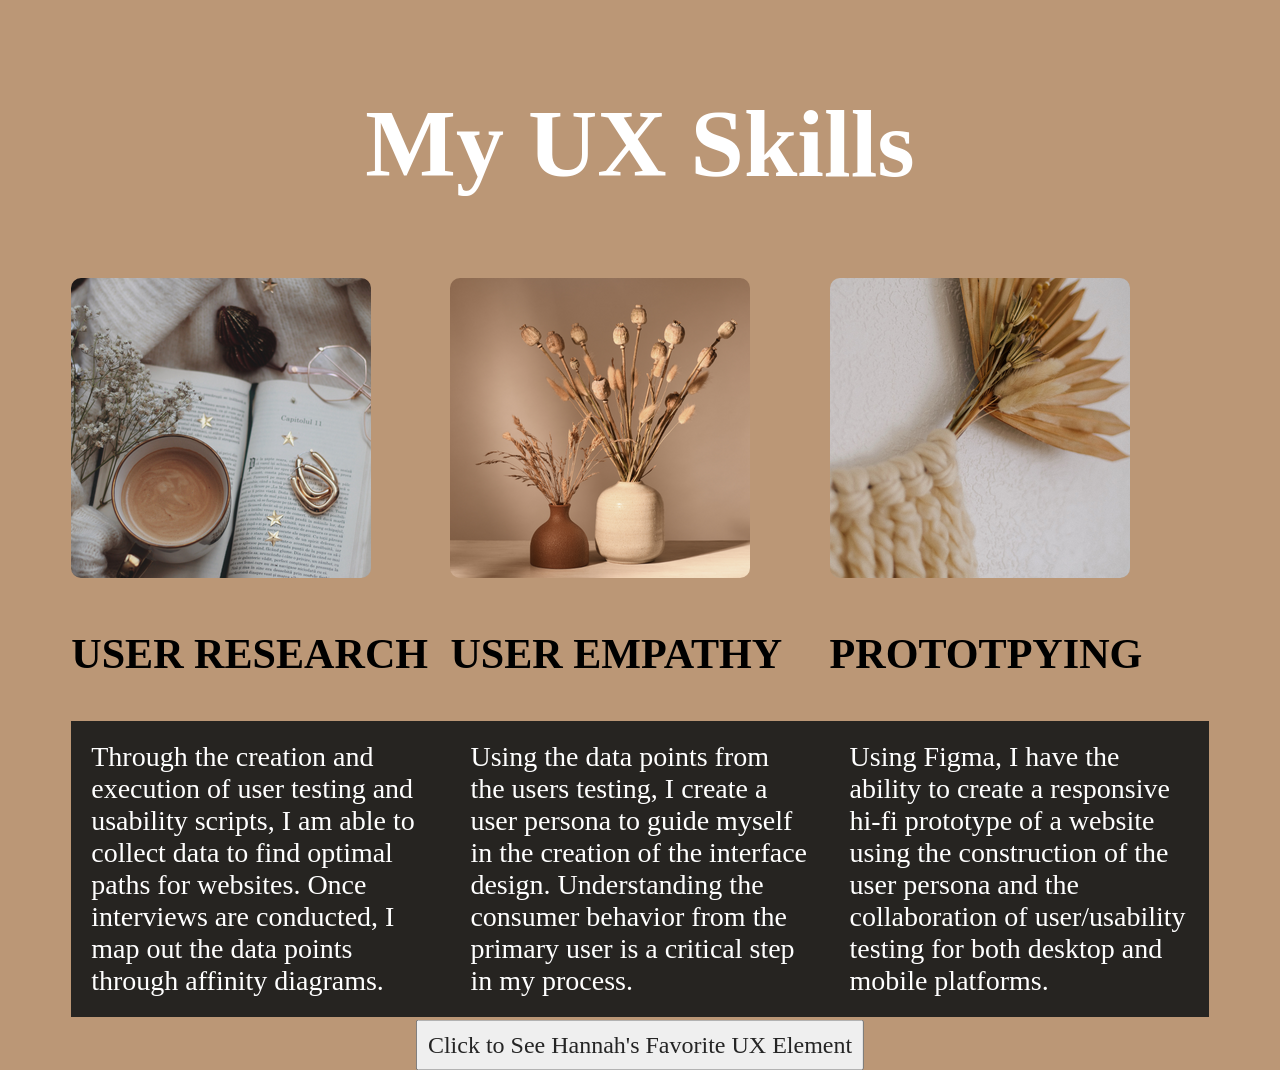
<file: index.html>
<!DOCTYPE html>
<html>
    <link href="CSS/style.css" type="text/css" rel="stylesheet">
<section>
    <div class="mySkills"></div>
    <h1 class="mySkills"> My UX Skills</h1>
    <div class= "flex-container">
        <div class="Number1">
            <img class="HiMyNameIsHannah" src="CSS/Hi, I am Hannah Starnes-4.png" alt="Coffee Image">
            <h3>USER RESEARCH</h3>
            <p class="para1">Through the creation and execution of user testing and usability scripts, I am able to collect data to find optimal paths for websites. Once interviews are conducted, I map out the data points through affinity diagrams. </p>
        </div>
        <div class="Number2">
            <img class="MoreHannah" src="CSS/Untitled design-125.png" alt="Fancy">
             <h3>USER EMPATHY</h3>
            <p class="para2">Using the data points from the users testing, I create a user persona to guide myself in the creation of the interface design. Understanding the consumer behavior from the primary user is a critical step in my process. </p>
        </div>
        <div class="Number3">
            <img class="HelloHannah" src="CSS/Untitled design-126.png" alt="Extra">
            <h3>PROTOTPYING</h3>
             <p class="para3">Using Figma, I have the ability to create a responsive hi-fi prototype of a website using the construction of the user persona and the collaboration of user/usability testing for both desktop and mobile platforms. </p>
        </div>
    </div>
    <div>
         <!-- Trigger/Open The Modal -->
         <button class="myBtn" id="myBtn">Click to See Hannah's Favorite UX Element</button>
        
         <div id="myModal" class="modal">
         
         <div class="modal-content">
            <span class="close">&times;</span>
            <h2 class="headermodal">User Research</h2>
            <p class="modalpara">I love understand consumer behavior! Gathering data and conducting interviews to optimize a website’s performance is my passion.</p>
         <script src="JS/index.js"></script>
        </div>
    </div>
</section>
</html>
</file>
<file: CSS/style.css>
html{
    background-color: #BB9776;
    font-family: 'SF Pro Rounded';
}
.mySkills{
    position: relative;
    display: flex;
    justify-content: center;
    font-family: 'SF Pro Rounded';
    font-style: bold;
    font-size: 96px;
    color: #FFFFFF;
}
.flex-container{
    display: flex;
    flex-direction: row;
    justify-content: center;
    align-items: center;
}
.Number1{
    position: relative;
    width: 30%;
    font-family: 'SF Pro Rounded';
    font-style: normal;
    font-weight: 150;
    font-size: 36px;
    flex-direction: column;
}
.para1{
    position: relative;
    background-color:#262421;
    padding: 20px;
    color: #FFFFFF;
    width: auto;
    direction: ltr;
    font-size: 28px;

}
.HiMyNameIsHannah{
    position: relative;
    border-radius: 10px; 
    justify-items: center;
}
.Number2{
    position: relative;
    width: 30%;
    font-family: 'SF Pro Rounded';
    font-style: normal;
    font-weight: 150;
    font-size: 36px;
    flex-direction: column;
}
.para2{
    position: relative;
    background-color:#262421;
    padding: 20px;
    color: #FFFFFF;
    width: auto;
    direction: ltr;
    font-size: 28px;
}
.MoreHannah{
    position: relative;
    border-radius: 10px;
    justify-items: center;
}
.Number3{
    position: right;
    width: 30%;
    font-family: 'SF Pro Rounded';
    font-style: normal;
    font-weight: 150;
    font-size: 36px;
    flex-direction: column;
}
.para3{
    position: relative;
    background-color:#262421;
    padding: 20px;
    color: #FFFFFF;
    width: auto;
    direction: ltr;
    font-size: 28px;
}
.HelloHannah{
    position: relative;
    border-radius: 10px;  
    justify-items: center;
}
.myBtn{
    margin: 0;
    position: absolute;
     left: 50%;
    -ms-transform: translate(-50%, -50%);
    transform: translate(-50%, -50%);
    font-family: 'SF Pro Rounded';
    font-size: 24px;
    padding: 10px;
    color: #252525;
}
/* The Modal (background) */
.modal{
    display: none; 
    position: fixed; 
    z-index: 1; 
    left: 0;
    top: 0;
    width: 100%; 
    height: 100%;
    overflow: auto; 
    background-color: rgb(0,0,0); /* Fallback color */
    background-color: rgba(0,0,0,0.4); /* Black w/ opacity */
  }
  /* Modal Content/Box */
  .modal-content {
    margin: 0;
    position: absolute;
     top: 45%;
     left: 10%;
    background-color: #252525;
    margin: 15% auto; 
    padding: 20px;
    border: 1px solid #888;
    width: 80%; 
  }
  /* The Close Button */
  .close {
    color: #aaa;
    float: right;
    font-size: 28px;
    font-weight: bold;
  }
  .headermodal{
    color: #BB9776;
    font-size: 32px;
  }
  .modalpara{
    color: #FFFFFF;
    font-size: 20px;
  }
</file>
<file: CSS copy/skills.style.css>
html{
    background-color: #BB9776;
    font-family: 'SF Pro Rounded';
}
.mySkills{
    position: relative;
    display: flex;
    justify-content: center;
    font-family: 'SF Pro Rounded';
    font-style: bold;
    font-size: 96px;
    color: #FFFFFF;
}
.flex-container{
    display: flex;
    flex-direction: row;
    justify-content: center;
    align-items: center;
}
.Number1{
    position: relative;
    width: 30%;
    font-family: 'SF Pro Rounded';
    font-style: normal;
    font-weight: 150;
    font-size: 36px;
    flex-direction: column;
}
.para1{
    position: relative;
    background-color:#262421;
    padding: 20px;
    color: #FFFFFF;
    width: auto;
    direction: ltr;
    font-size: 28px;

}
.HiMyNameIsHannah{
    position: relative;
    border-radius: 10px; 
    justify-items: center;
}
.Number2{
    position: relative;
    width: 30%;
    font-family: 'SF Pro Rounded';
    font-style: normal;
    font-weight: 150;
    font-size: 36px;
    flex-direction: column;
}
.para2{
    position: relative;
    background-color:#262421;
    padding: 20px;
    color: #FFFFFF;
    width: auto;
    direction: ltr;
    font-size: 28px;
}
.MoreHannah{
    position: relative;
    border-radius: 10px;
    justify-items: center;
}
.Number3{
    position: right;
    width: 30%;
    font-family: 'SF Pro Rounded';
    font-style: normal;
    font-weight: 150;
    font-size: 36px;
    flex-direction: column;
}
.para3{
    position: relative;
    background-color:#262421;
    padding: 20px;
    color: #FFFFFF;
    width: auto;
    direction: ltr;
    font-size: 28px;
}
.HelloHannah{
    position: relative;
    border-radius: 10px;  
    justify-items: center;
}
.myBtn{
    margin: 0;
    position: absolute;
     left: 50%;
    -ms-transform: translate(-50%, -50%);
    transform: translate(-50%, -50%);
    font-family: 'SF Pro Rounded';
    font-size: 24px;
    padding: 10px;
    color: #252525;
}
/* The Modal (background) */
.modal{
    display: none; 
    position: fixed; 
    z-index: 1; 
    left: 0;
    top: 0;
    width: 100%; 
    height: 100%;
    overflow: auto; 
    background-color: rgb(0,0,0); /* Fallback color */
    background-color: rgba(0,0,0,0.4); /* Black w/ opacity */
  }
  /* Modal Content/Box */
  .modal-content {
    margin: 0;
    position: absolute;
     top: 45%;
     left: 10%;
    background-color: #252525;
    margin: 15% auto; 
    padding: 20px;
    border: 1px solid #888;
    width: 80%; 
  }
  /* The Close Button */
  .close {
    color: #aaa;
    float: right;
    font-size: 28px;
    font-weight: bold;
  }
  .headermodal{
    color: #BB9776;
    font-size: 32px;
  }
  .modalpara{
    color: #FFFFFF;
    font-size: 20px;
  }
</file>
